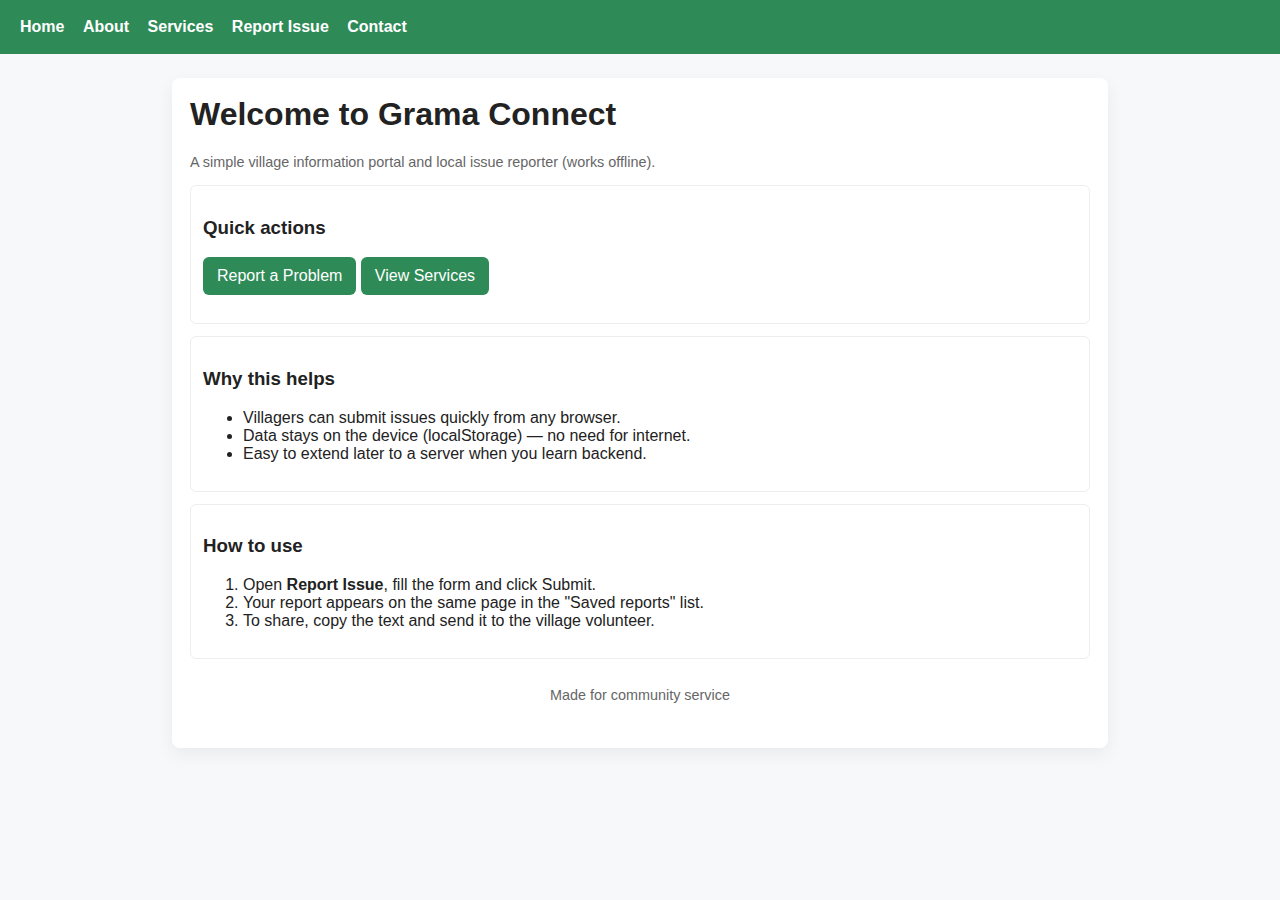
<file: index.html>
<!DOCTYPE html>
<html>
<head>
  <meta charset="utf-8" />
  <title>Village Portal - Home</title>
  <link rel="stylesheet" href="styles.css">
</head>
<body>
  <div class="header">
    <nav>
      <a href="index.html">Home</a>
      <a href="about.html">About</a>
      <a href="services.html">Services</a>
      <a href="report.html">Report Issue</a>
      <a href="contact.html">Contact</a>
    </nav>
  </div>

  <div class="container">
    <h1>Welcome to Grama Connect</h1>
    <p class="small">A simple village information portal and local issue reporter (works offline).</p>

    <div class="card">
      <h3>Quick actions</h3>
      <p><a class="btn" href="report.html">Report a Problem</a>
         <a class="btn" href="services.html">View Services</a></p>
    </div>

    <div class="card">
      <h3>Why this helps</h3>
      <ul>
        <li>Villagers can submit issues quickly from any browser.</li>
        <li>Data stays on the device (localStorage) — no need for internet.</li>
        <li>Easy to extend later to a server when you learn backend.</li>
      </ul>
    </div>

    <div class="card">
      <h3>How to use</h3>
      <ol>
        <li>Open <strong>Report Issue</strong>, fill the form and click Submit.</li>
        <li>Your report appears on the same page in the "Saved reports" list.</li>
        <li>To share, copy the text and send it to the village volunteer.</li>
      </ol>
    </div>

    <p class="footer">Made for community service</p>
  </div>
</body>
</html>
</file>
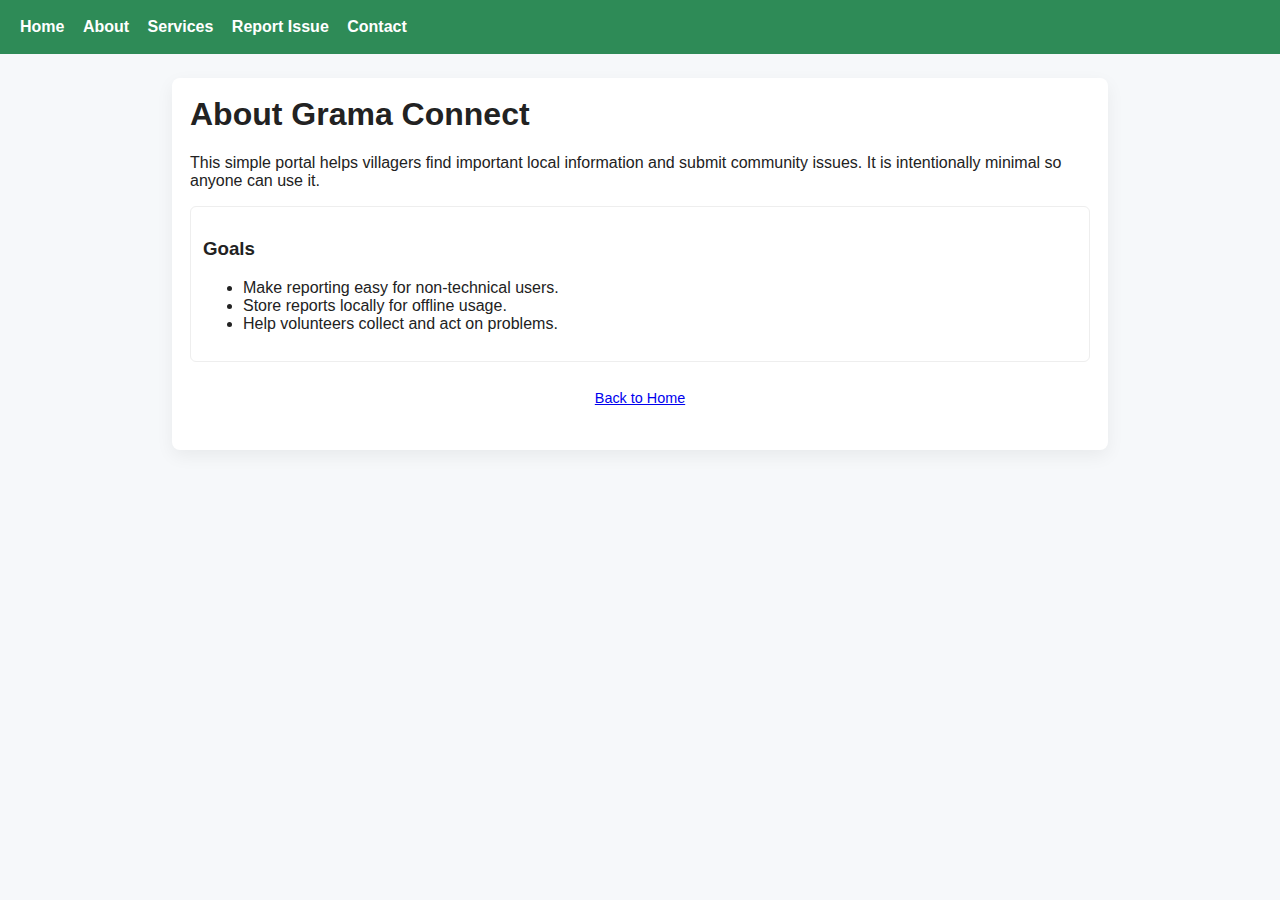
<file: about.html>
<!DOCTYPE html>
<html>
<head>
  <meta charset="utf-8" />
  <title>About - Village Portal</title>
  <link rel="stylesheet" href="styles.css">
</head>
<body>
  <div class="header">
    <nav>
      <a href="index.html">Home</a>
      <a href="about.html">About</a>
      <a href="services.html">Services</a>
      <a href="report.html">Report Issue</a>
      <a href="contact.html">Contact</a>
    </nav>
  </div>

  <div class="container">
    <h1>About Grama Connect</h1>
    <p>This simple portal helps villagers find important local information and submit community issues. It is intentionally minimal so anyone can use it.</p>

    <div class="card">
      <h3>Goals</h3>
      <ul>
        <li>Make reporting easy for non-technical users.</li>
        <li>Store reports locally for offline usage.</li>
        <li>Help volunteers collect and act on problems.</li>
      </ul>
    </div>

    <p class="footer"><a href="index.html">Back to Home</a></p>
  </div>
</body>
</html>
</file>
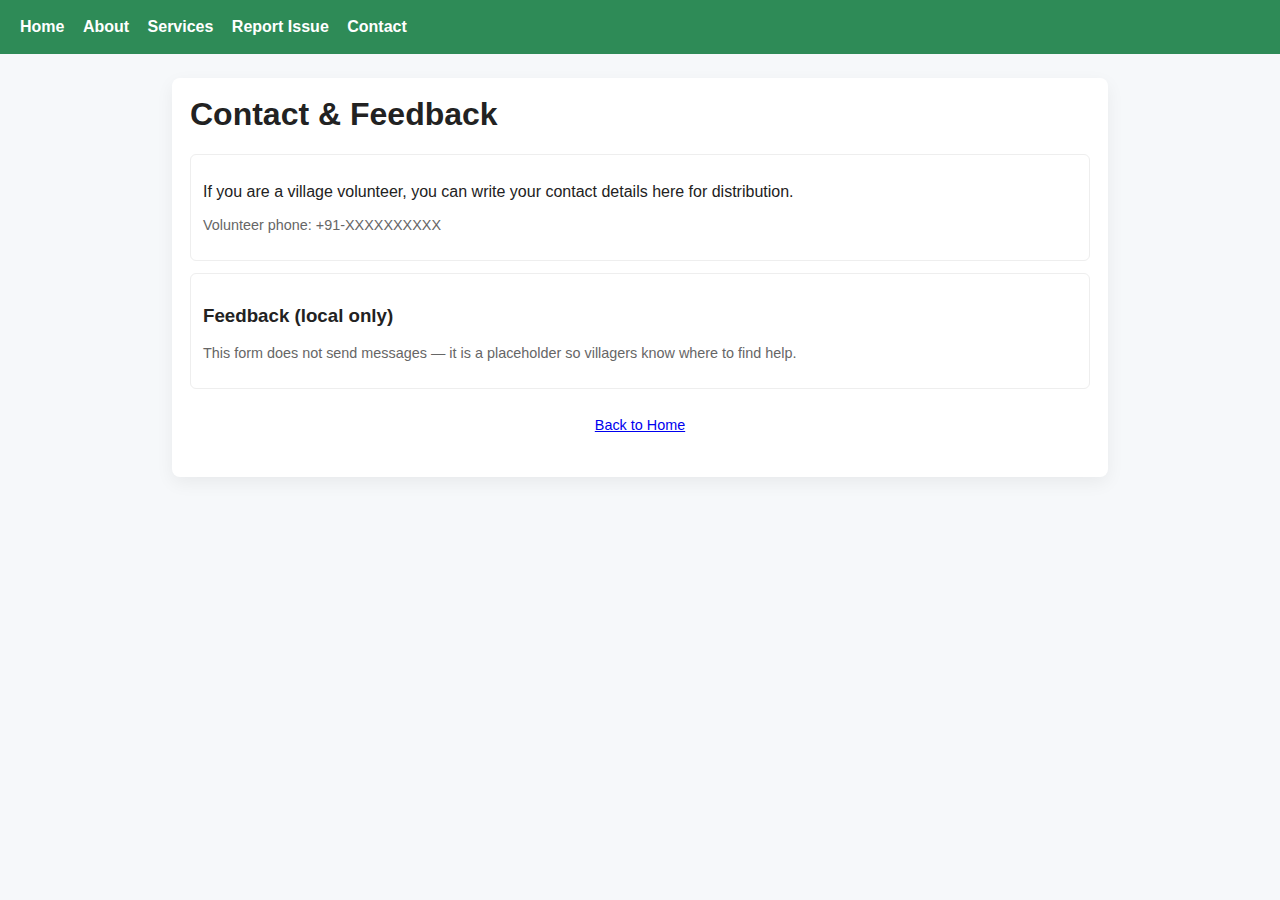
<file: contact.html>
<!DOCTYPE html>
<html>
<head>
  <meta charset="utf-8" />
  <title>Contact - Village Portal</title>
  <link rel="stylesheet" href="styles.css">
</head>
<body>
  <div class="header">
    <nav>
      <a href="index.html">Home</a>
      <a href="about.html">About</a>
      <a href="services.html">Services</a>
      <a href="report.html">Report Issue</a>
      <a href="contact.html">Contact</a>
    </nav>
  </div>

  <div class="container">
    <h1>Contact & Feedback</h1>
    <div class="card">
      <p>If you are a village volunteer, you can write your contact details here for distribution.</p>
      <p class="small">Volunteer phone: +91-XXXXXXXXXX</p>
    </div>

    <div class="card">
      <h3>Feedback (local only)</h3>
      <p class="small">This form does not send messages — it is a placeholder so villagers know where to find help.</p>
    </div>

    <p class="footer"><a href="index.html">Back to Home</a></p>
  </div>
</body>
</html>
</file>
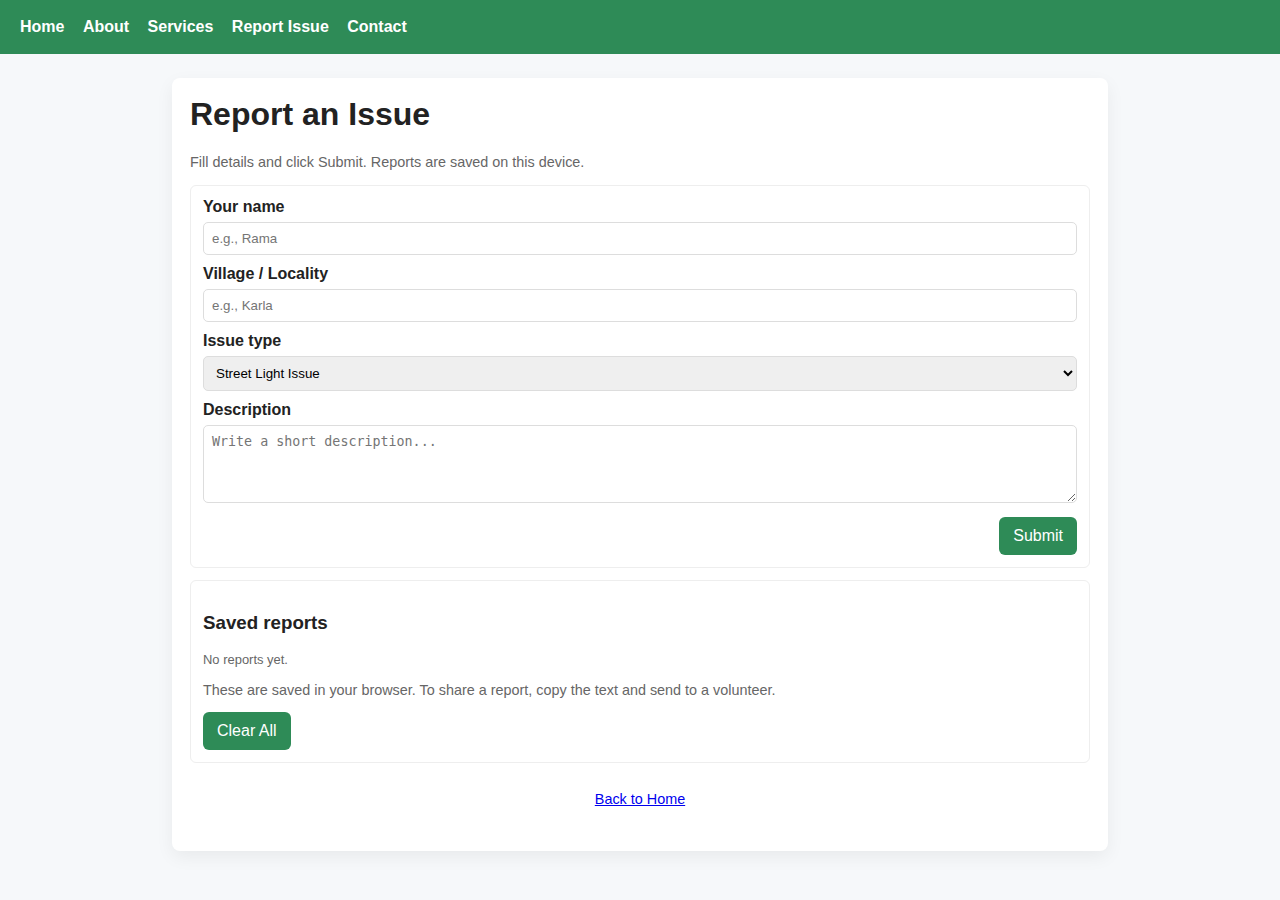
<file: report.html>
<!DOCTYPE html>
<html>
<head>
  <meta charset="utf-8" />
  <title>Report Issue - Village Portal</title>
  <link rel="stylesheet" href="styles.css">
</head>
<body>
  <div class="header">
    <nav>
      <a href="index.html">Home</a>
      <a href="about.html">About</a>
      <a href="services.html">Services</a>
      <a href="report.html">Report Issue</a>
      <a href="contact.html">Contact</a>
    </nav>
  </div>

  <div class="container">
    <h1>Report an Issue</h1>
    <p class="small">Fill details and click Submit. Reports are saved on this device.</p>

    <div class="card">
      <div class="form-row">
        <label for="name">Your name</label>
        <input id="name" type="text" placeholder="e.g., Rama">
      </div>

      <div class="form-row">
        <label for="village">Village / Locality</label>
        <input id="village" type="text" placeholder="e.g., Karla">
      </div>

      <div class="form-row">
        <label for="issue">Issue type</label>
        <select id="issue">
          <option>Street Light Issue</option>
          <option>Water Problem</option>
          <option>Road Damage</option>
          <option>Drainage Issue</option>
          <option>Garbage Problem</option>
          <option>Electricity Problem</option>
          <option>Other</option>
        </select>
      </div>

      <div class="form-row">
        <label for="desc">Description</label>
        <textarea id="desc" rows="4" placeholder="Write a short description..."></textarea>
      </div>

      <div style="text-align:right;">
        <a class="btn" href="#" id="submitBtn">Submit</a>
      </div>
    </div>

    <div class="card">
      <h3>Saved reports</h3>
      <div id="reportsList" class="small"></div>
      <p class="small">These are saved in your browser. To share a report, copy the text and send to a volunteer.</p>
      <div style="margin-top:10px;">
        <a class="btn" id="clearBtn" href="#">Clear All</a>
      </div>
    </div>

    <p class="footer"><a href="index.html">Back to Home</a></p>
  </div>

<script>
// Simple localStorage-based reporter
function getReports(){
  const r = localStorage.getItem('village_reports');
  return r ? JSON.parse(r) : [];
}
function saveReports(arr){
  localStorage.setItem('village_reports', JSON.stringify(arr));
}
function renderReports(){
  const list = document.getElementById('reportsList');
  const reports = getReports();
  if(reports.length === 0){
    list.innerHTML = '<div class="small">No reports yet.</div>';
    return;
  }
  list.innerHTML = reports.map((rep, idx) => `
    <div class="report-item">
      <strong>#${idx+1} — ${rep.issue}</strong>
      <div class="small">${rep.name} | ${rep.village} | ${rep.date}</div>
      <div style="margin-top:6px;">${rep.desc}</div>
    </div>
  `).join('');
}

document.getElementById('submitBtn').addEventListener('click', function(e){
  e.preventDefault();
  const name = document.getElementById('name').value.trim();
  const village = document.getElementById('village').value.trim();
  const issue = document.getElementById('issue').value;
  const desc = document.getElementById('desc').value.trim();
  if(!name || !village || !desc){
    alert('Please fill name, village and description.');
    return;
  }
  const reports = getReports();
  reports.unshift({
    name, village, issue, desc,
    date: new Date().toLocaleString()
  });
  saveReports(reports);
  renderReports();
  // clear small fields
  document.getElementById('desc').value = '';
  alert('Report saved locally. Share it with a volunteer to take action.');
});

document.getElementById('clearBtn').addEventListener('click', function(e){
  e.preventDefault();
  if(confirm('Delete all saved reports?')){
    localStorage.removeItem('village_reports');
    renderReports();
  }
});

renderReports();
</script>
</body>
</html>
</file>
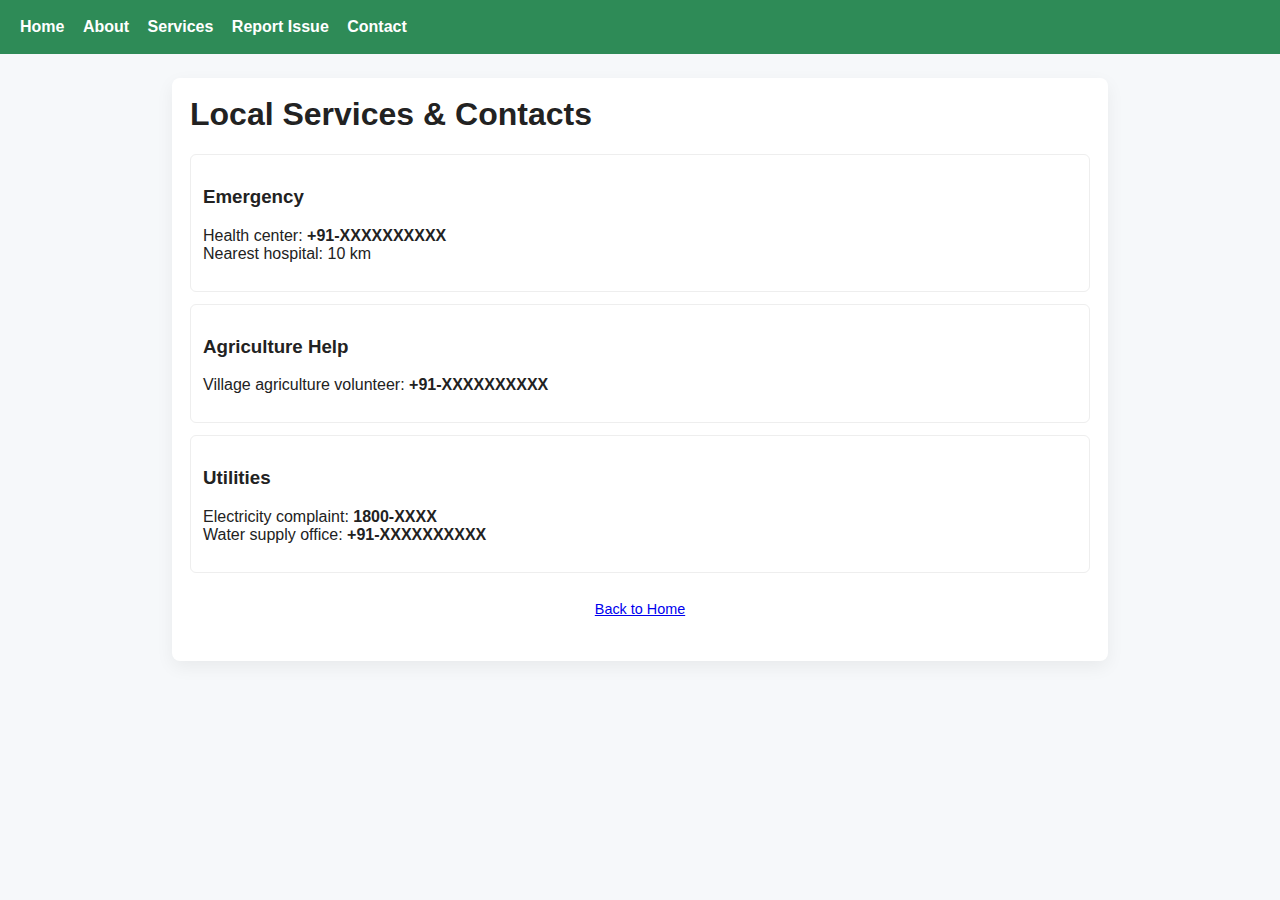
<file: services.html>
<!DOCTYPE html>
<html>
<head>
  <meta charset="utf-8" />
  <title>Services - Village Portal</title>
  <link rel="stylesheet" href="styles.css">
</head>
<body>
  <div class="header">
    <nav>
      <a href="index.html">Home</a>
      <a href="about.html">About</a>
      <a href="services.html">Services</a>
      <a href="report.html">Report Issue</a>
      <a href="contact.html">Contact</a>
    </nav>
  </div>

  <div class="container">
    <h1>Local Services & Contacts</h1>

    <div class="card">
      <h3>Emergency</h3>
      <p>Health center: <strong>+91-XXXXXXXXXX</strong><br>Nearest hospital: 10 km</p>
    </div>

    <div class="card">
      <h3>Agriculture Help</h3>
      <p>Village agriculture volunteer: <strong>+91-XXXXXXXXXX</strong></p>
    </div>

    <div class="card">
      <h3>Utilities</h3>
      <p>Electricity complaint: <strong>1800-XXXX</strong><br>Water supply office: <strong>+91-XXXXXXXXXX</strong></p>
    </div>

    <p class="footer"><a href="index.html">Back to Home</a></p>
  </div>
</body>
</html>
</file>
<file: styles.css>
/* styles.css - simple, clean */
body {
  font-family: Arial, sans-serif;
  margin: 0;
  background: #f6f8fa;
  color: #222;
}
.header {
  background: #2e8b57;
  color: white;
  padding: 18px 20px;
}
.container {
  max-width: 900px;
  margin: 24px auto;
  padding: 18px;
  background: white;
  border-radius: 8px;
  box-shadow: 0 6px 18px rgba(0,0,0,0.06);
}
nav a {
  color: white;
  margin-right: 14px;
  text-decoration: none;
  font-weight: bold;
}
h1 { margin-top: 0; }
.card { padding: 12px; border: 1px solid #eee; border-radius: 6px; margin-bottom: 12px; background:#fff; }
.btn {
  display:inline-block;
  padding:10px 14px;
  background:#2e8b57;
  color:white;
  border-radius:6px;
  text-decoration:none;
}
.form-row { margin-bottom:10px; }
label { display:block; margin-bottom:6px; font-weight:600; }
input[type="text"], textarea, select {
  width:100%; padding:8px; box-sizing:border-box; border:1px solid #ddd; border-radius:5px;
}
.small { font-size:0.9em; color:#666; }
.report-item { border-left:4px solid #2e8b57; padding:10px; margin-bottom:8px; background:#fbfffb; }
.footer { text-align:center; padding:12px; color:#666; font-size:0.9em; margin-top:16px; }
</file>
